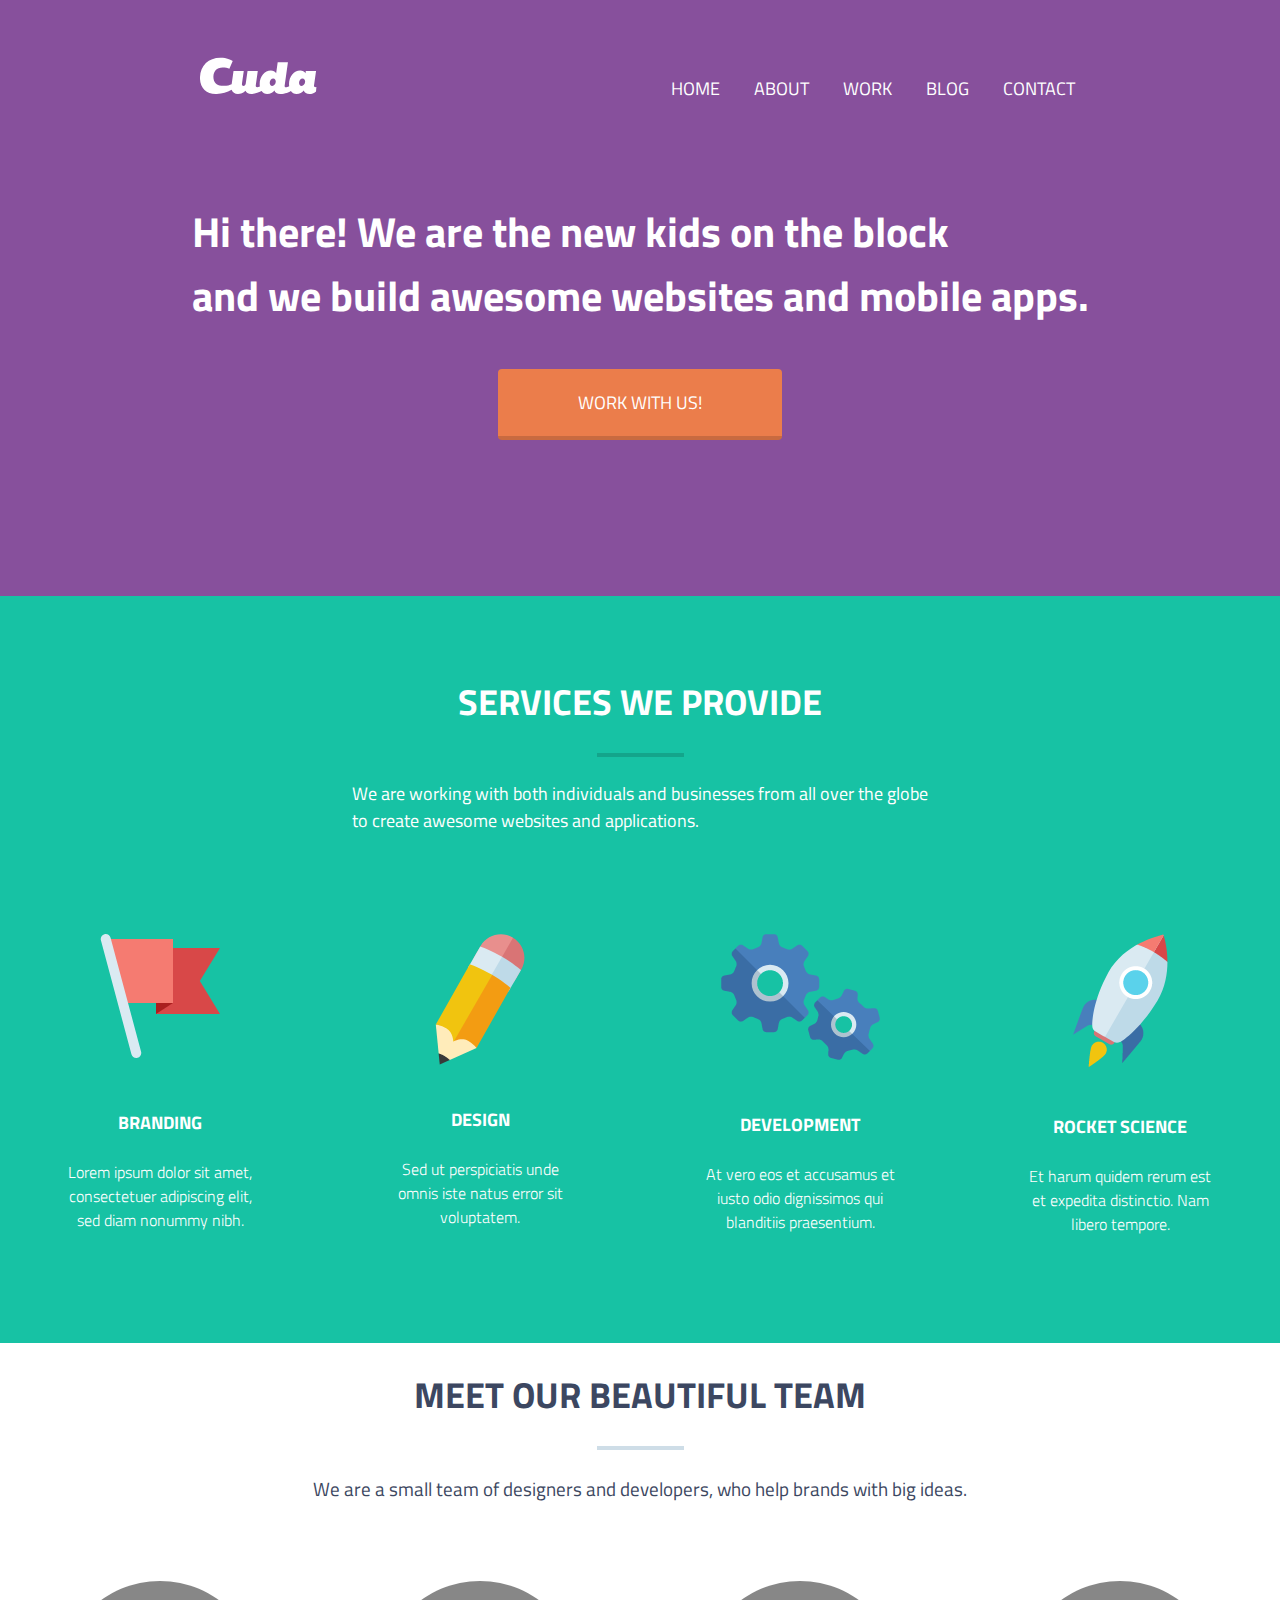
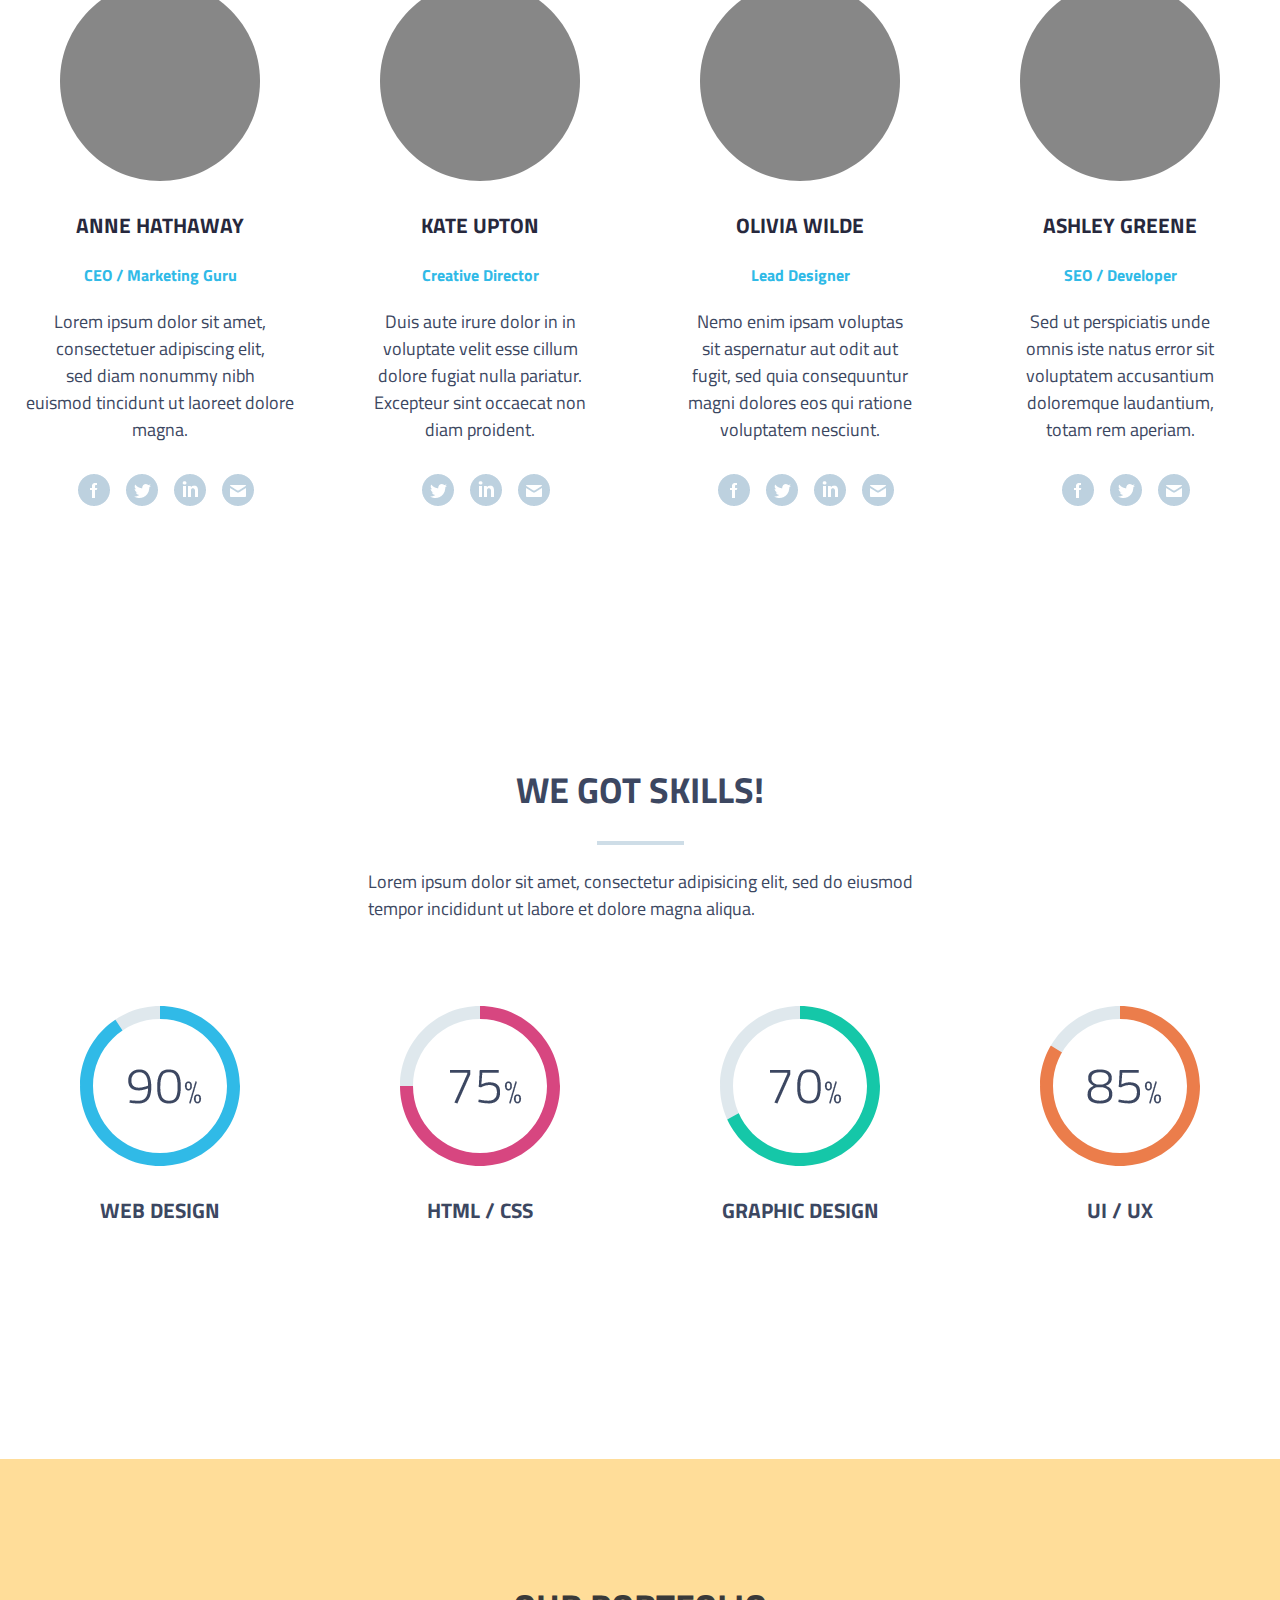
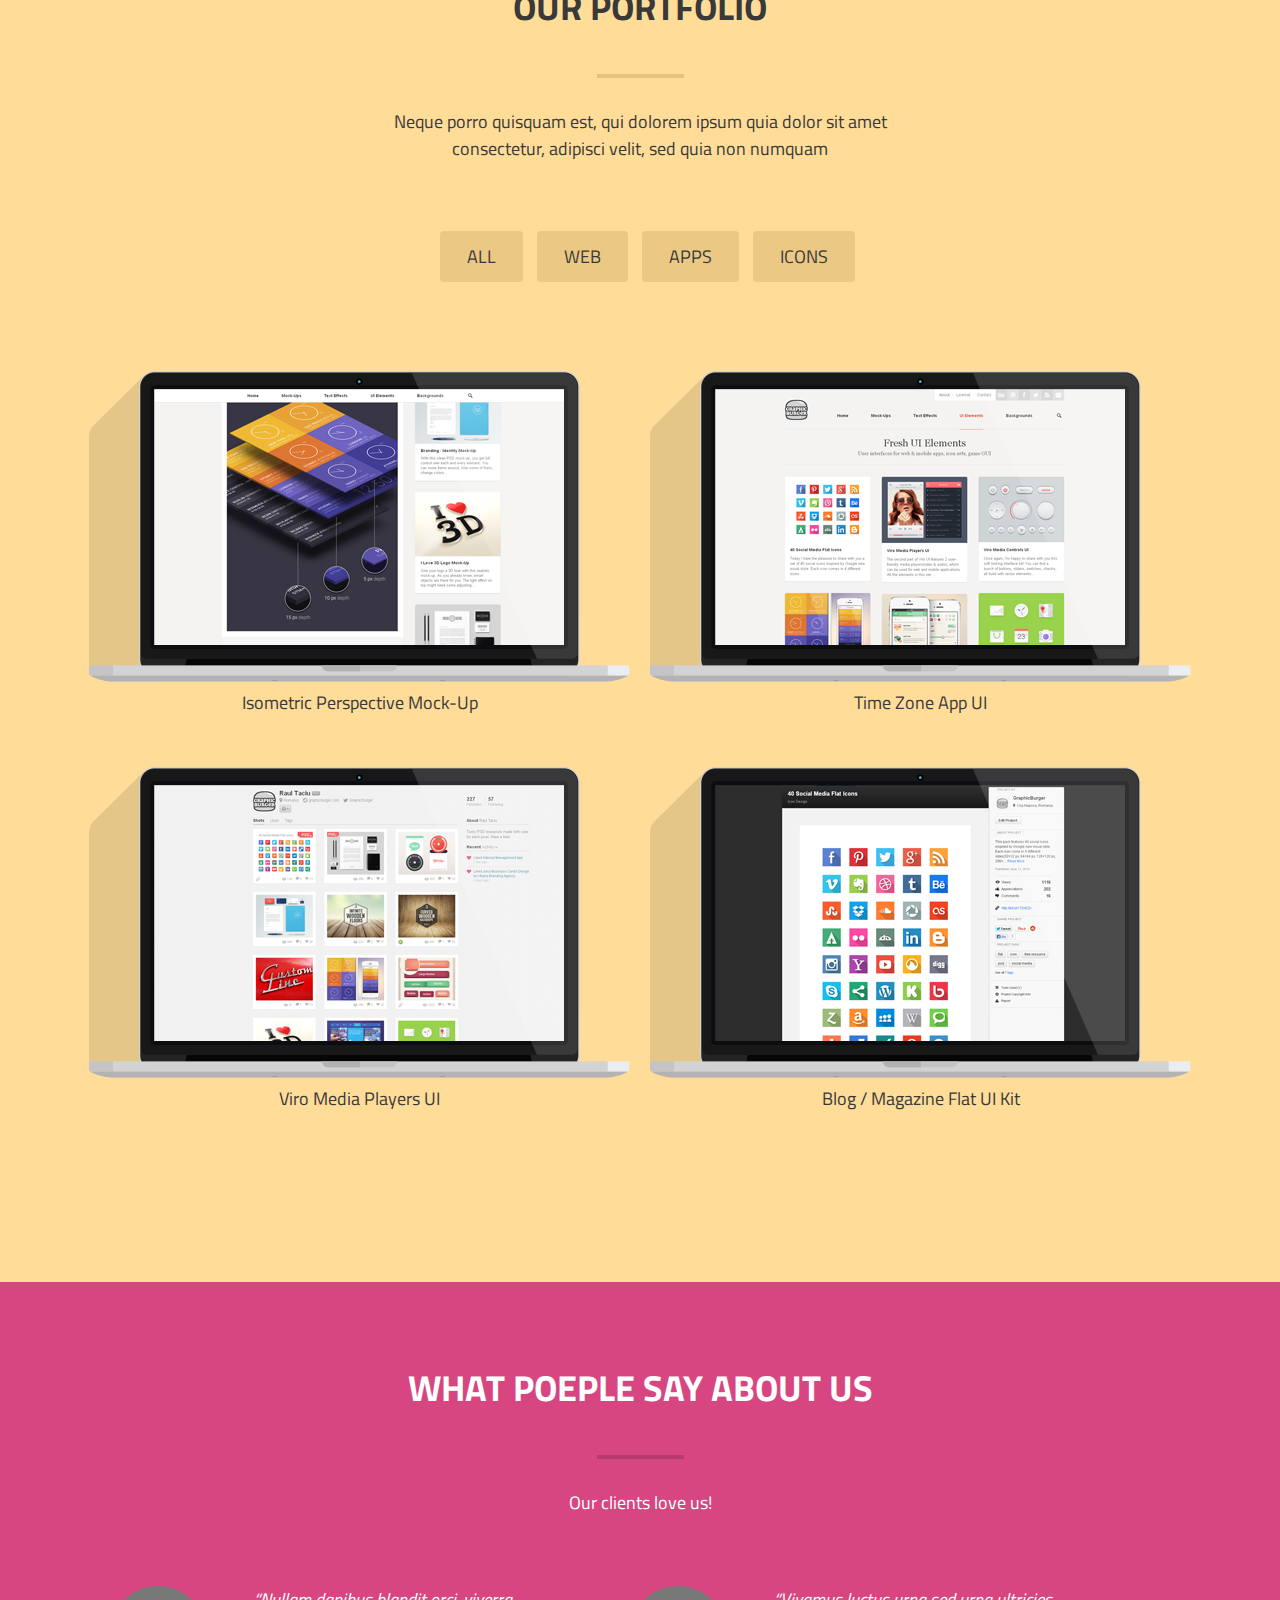
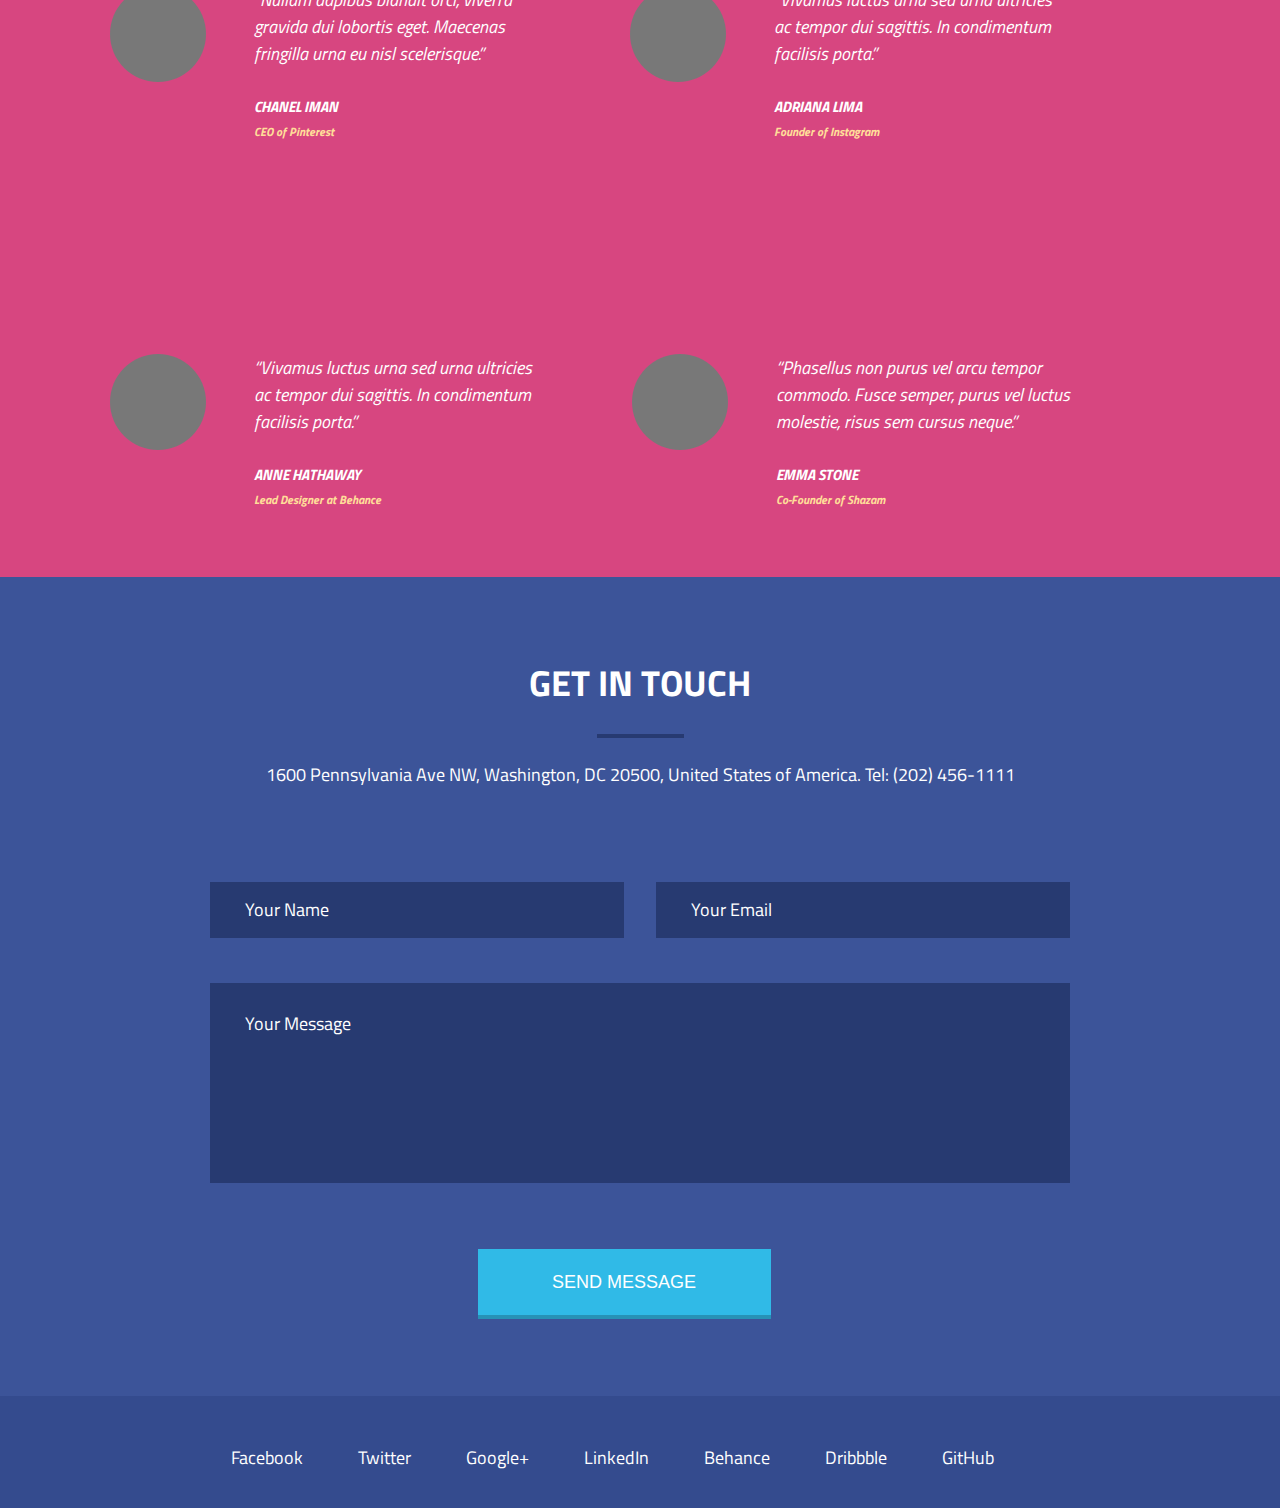
<file: Cuda/index.html>
<!DOCTYPE html>
<html lang="ru">
<head>
	<meta charset="UTF-8">
	<title>Cuda</title>
	<link rel="stylesheet" href="style.css">
	<link href="https://fonts.googleapis.com/css?family=Titillium+Web:400,700&display=swap" rel="stylesheet">
</head>
<body>
	
		<!--1ST BLOCK
		=====================  -->

<div class="bl1">
	<header class="header">
		<div class="container">
			<div class="header_inner">
				<div class="header_logo">
					<img src="img/logo.svg">
				</div>

				<nav class="nav">
					<a href="#" class="nav_link">Home</a>
					<a href="#" class="nav_link">About</a>
					<a href="#" class="nav_link">Work</a>
					<a href="#" class="nav_link">Blog</a>
					<a href="#" class="nav_link">Contact</a>
				</nav>
			</div>
		</div>
	</header>
	
<!-- this is text caroche -->
	<div class="container">
		<div class="in_inner">
			<p>
				Hi there! We are the new kids on the block <br>
				and we build awesome websites and mobile apps.
			</p>
		</div>

		<div class="button">
			<a href="#" class="btn btn--orange">Work with us!</a>
		</div>

	</div>
</div>
<!-- block 2 -->		
<div class="bl2">
	<div class="container">
		<div class="bl2_iner">
			<div class="bl2_h">
				<h1>SERVICES WE PROVIDE</h1>
			</div>
			<!-- border after h -->
			<div class="border_for_h">
				<img src="img/Line.png">
			</div>
			<!-- txt after h -->
			<div class="bl2_after_h_txt">We are working with both individuals and businesses from all over the globe <br>
			to create awesome websites and applications.
			</div>	

			<!-- Features content -->
			<div class="features">
				<!-- i1 -->
				<div class="features_item">
					<img src="img/flag.png" class="features_icon">
					<h4 class="features_title">Branding</h4>
					<div class="features_txt">
					Lorem ipsum dolor sit amet, <br>
					consectetuer adipiscing elit, <br>
					sed diam nonummy nibh.	
					</div>
				</div>

				<!-- i2 -->
				<div class="features_item">
					<img src="img/pencil.png" class="features_icon2">
					<h4 class="features_title">Design</h4>
					<div class="features_txt">
					Sed ut perspiciatis unde <br>
					omnis iste natus error sit <br>
					voluptatem.
					</div>
				</div>
			
				<!-- i3 -->
				<div class="features_item">
					<img src="img/gears.png" class="features_icon">
					<h4 class="features_title">Development</h4>
					<div class="features_txt">
					At vero eos et accusamus et <br>
					iusto odio dignissimos qui	<br>
					blanditiis praesentium.
					</div>
				</div>
				
				<!-- i4 -->
				<div class="features_item">
					<img src="img/rocket.png" class="features_icon4">
					<h4 class="features_title">ROCKET SCIENCE</h4>
					<div class="features_txt">
					Et harum quidem rerum est <br>
					 et expedita distinctio. Nam <br>
					  libero tempore.
					</div>
				</div>
				
			</div>

		</div>
	</div>
</div>	

<!-- BLOCk3 -->

<div class="bl3">
	<div class="container">
		<div class="bl3_h">
			<h1>MEET OUR BEAUTIFUL TEAM</h1>
		</div>
		<div class="under_bl3h_line">
			<img src="img/Line2.png">
		</div>
		<div class="txt_under_bl3h">
			We are a small team of designers and developers, who help brands with big ideas.
		</div>
	</div>

	<div class="bl3_main">
		<!-- i1 -->
		<div class="bl3_item">
			<div class="portfolio_logo">
				<img src="img/Base.png">
			</div>
			<div class="pl_h3">
				<h3>ANNE HATHAWAY</h3>
			</div>
			<div class="pl_h4">
				<h4>CEO / Marketing Guru</h4>
			</div>
			<div class="pl_txt">
				Lorem ipsum dolor sit amet,<br>
				consectetuer adipiscing elit,<br>
				sed diam nonummy nibh <br>
				euismod tincidunt ut laoreet dolore magna.<br>
			</div>
			<div class="pl_links">
				<a href="#"><img src="img/facebook.png" class="link_img"></a>
				<a href="#"><img src="img/twitter (1).png" class="link_img"></a>
				<a href="#"><img src="img/in.png" class="link_img"></a>
				<a href="#"><img src="img/mail (1).png" class="link_img"></a>
			</div>
		</div>

		<!-- i2 -->
		<div class="bl3_item">
			<div class="portfolio_logo">
				<img src="img/Base.png">
			</div>
			<div class="pl_h3">
				<h3>Kate Upton</h3>
			</div>
			<div class="pl_h4">
				<h4>Creative Director</h4>
			</div>
			<div class="pl_txt">
				Duis aute irure dolor in in <br>
				voluptate velit esse cillum <br>
				dolore fugiat nulla pariatur. <br>
				Excepteur sint occaecat non <br>
				diam proident.
			</div>
			<div class="pl_links">
				<a href="#"><img src="img/twitter (1).png" class="link_img"></a>
				<a href="#"><img src="img/in.png" class="link_img"></a>
				<a href="#"><img src="img/mail (1).png" class="link_img"></a>
			</div>
		</div>


	<!-- i3 -->

		<div class="bl3_item">
			<div class="portfolio_logo">
				<img src="img/Base.png">
			</div>
			<div class="pl_h3">
				<h3>Olivia Wilde</h3>
			</div>
			<div class="pl_h4">
				<h4>Lead Designer</h4>
			</div>
			<div class="pl_txt">
			Nemo enim ipsam voluptas <br>
			sit aspernatur aut odit aut <br>
			fugit, sed quia consequuntur <br>
			magni dolores eos qui ratione <br>
			voluptatem nesciunt. <br>
			</div>
			<div class="pl_links">
				<a href="#"><img src="img/facebook.png" class="link_img"></a>
				<a href="#"><img src="img/twitter (1).png" class="link_img"></a>
				<a href="#"><img src="img/in.png" class="link_img"></a>
				<a href="#"><img src="img/mail (1).png" class="link_img"></a>
			</div>
		</div>


	<!-- i4 -->

		<div class="bl3_item">
				<div class="portfolio_logo">
					<img src="img/Base.png">
				</div>
				<div class="pl_h3">
					<h3>Ashley Greene</h3>
				</div>
				<div class="pl_h4">
					<h4>SEO / Developer</h4>
				</div>
				<div class="pl_txt">
				Sed ut perspiciatis unde <br>
				omnis iste natus error sit <br>
				voluptatem accusantium <br>
				doloremque laudantium, <br>
				totam rem aperiam. <br>
				</div>
				<div class="pl_links">
					<a href="#"><img src="img/facebook.png" class="link_img"></a>
					<a href="#"><img src="img/twitter (1).png" class="link_img"></a>
					<a href="#"><img src="img/mail (1).png" class="link_img"></a>
				</div>
			</div>

	</div>
</div>>


<!-- BLOCK4=============
===================== -->

<div class="bl4">
	<div class="bl4_int">
		<div class="bl4_h">
			<h1>WE GOT SKILLS!</h1>
		</div>
		<div class="bl4_borderpic">
			<img src="img/Line2.png">
		</div>
		<div class="bl4_txt">
		Lorem ipsum dolor sit amet, consectetur adipisicing elit, sed do
		eiusmod <br>
		tempor incididunt ut labore et dolore magna aliqua.
	</div>

	<div class="bl4_feature">
	 <div class="bl4_item">
			<div class="bl4_feature_pic">
			<img src="img/90p.png">
		</div>
		<div class="bl4_feature_h3">
			<h3>Web Design</h3>
		</div>
	 </div>
		<!-- i2 -->
	<div class="bl4_item">
		<div class="bl4_feature_pic">
			<img src="img/75p.png">
		</div>
		<div class="bl4_feature_h3">
			<h3>HTML / CSS</h3>
		</div>
	 </div>
		<!-- i3 -->
	<div class="bl4_item">
		<div class="bl4_feature_pic">
				<img src="img/70p.png">
			</div>
			<div class="bl4_feature_h3">
				<h3>GRAPHIC DESIGN</h3>
			</div>
	</div>
		<!-- i4 -->
	<div class="bl4_item">
		<div class="bl4_feature_pic">
				<img src="img/85p.png">
			</div>
			<div class="bl4_feature_h3">
				<h3>UI / UX</h3>
			</div>
		</div>
	</div>
</div>
</div>

<!-- BLOCK5=============
===================== -->
<div class="bl5">
	<div class="bl5_int">
		<div class="bl5_h1">
			<h1 class="bl5_h1">OUR PORTFOLIO</h1>
		</div>
		<div class="underlinepic">
			<img src="img/bl5underline.png">
		</div>
		<div class="bl5_int_txt">
			Neque porro quisquam est, qui dolorem ipsum quia dolor sit amet <br> consectetur, adipisci velit, sed quia non numquam
		</div>
	</div>

	<!-- bl5 buttons -->

	<div class="bl5_buttons">
		<a href="#" class="bl5_buttons_links">ALL</a>
		<a href="#" class="bl5_buttons_links">WEB</a>
		<a href="#" class="bl5_buttons_links">APPS</a>
		<a href="#" class="bl5_buttons_links">ICONS</a>
	</div>

 	<!-- macbooks -->
	<div class="bl5_macbooks">
		<!-- i1 -->
	<div class="macbooc_1st_column">
		<div class="macbooc_i1">
			<div class="macbook_pic">
				<img src="img/mb1.png" >
			</div>
			<div class="macbook_txt">
				Isometric Perspective Mock-Up
			</div>
		</div>
	<!-- i3 -->
		<div class="macbooc_i3">
			<div class="macbook_pic">
				<img src="img/mb3.png" >
			</div>
			<div class="macbook_txt">
				Viro Media Players UI
			</div>
		</div>
	</div>
	<!-- i2 -->
	<div class="macbooc_2nd_column">
		<div class="macbooc_i2">
			<div class="macbook_pic">
					<img src="img/mb2.png" >
				</div>
				<div class="macbook_txt">
					Time Zone App UI
				</div>
		</div>
			<!-- i4 -->
			<div class="macbooc_i4">
			<div class="macbook_pic">
					<img src="img/mb4.png" >
				</div>
				<div class="macbook_txt">
					Blog / Magazine Flat UI Kit
				</div>
			</div>
	</div>
 </div>
</div>
	<!-- BLOCK 6
	================ -->
	<div class="bl6">
		<div class="bl6_int">
			<div class="bl6_h1">
				<h1>WHAT POEPLE SAY ABOUT US</h1>
			</div>
			<div class="bl6_line">
				<img src="img/linebl6.png" >
			</div>
			<div class="bl6_txt">
				Our clients love us!
			</div>
		</div>
<!-- bl6 comments -->
	<div class="bl6_comments">
		<div class="bl6_comments_item">
			<div class="bl6_comments_base">
				<img src="img/Base2.png">
			</div>
			<div class="item_maintxt">
				“Nullam dapibus blandit orci, viverra <br>
				gravida dui lobortis eget. Maecenas <br>
				fringilla urna eu nisl scelerisque.”<br>
				<div class="maintxt_h5">
					<h5>Chanel Iman</h5>
				</div>
				<div class="maintxt_h6">
					<h6>CEO of Pinterest</h6>
				</div>
			</div>
		</div>
		<!-- i2 -->
		<div class="bl6_comments_item">
			<div class="bl6_comments_base">
				<img src="img/Base2.png">
			</div>
			<div class="item_maintxt">
				“Vivamus luctus urna sed urna ultricies <br>
				ac tempor dui sagittis. In condimentum <br>
				facilisis porta.”
				<div class="maintxt_h5">
					<h5>ADRIANA LIMA</h5>
				</div>
				<div class="maintxt_h6">
					<h6>Founder of Instagram</h6>
				</div>
			</div>
		</div>
	</div>

	<div class="bl6_comments2">
		<div class="bl6_comments_item2">
			<div class="bl6_comments_base">
				<img src="img/Base2.png">
			</div>
			<div class="item_maintxt2">
				“Vivamus luctus urna sed urna ultricies <br>
				ac tempor dui sagittis. In condimentum <br>
				facilisis porta.”
				<div class="maintxt_h5">
					<h5>ANNE HATHAWAY</h5>
				</div>
				<div class="maintxt_h6">
					<h6>Lead Designer at Behance</h6>
				</div>
			</div>
		</div>
		<div class="bl6_comments_item2">
			<div class="bl6_comments_base">
				<img src="img/Base2.png">
			</div>
			<div class="item_maintxt2">
				“Phasellus non purus vel arcu tempor <br>
				commodo. Fusce semper, purus vel luctus <br>
				molestie, risus sem cursus neque.”
				<div class="maintxt_h5">
					<h5>EMMA STONE</h5>
				</div>
				<div class="maintxt_h6">
					<h6>Co-Founder of Shazam</h6>
				</div>
			</div>
		</div>
	</div>
</div>	

<!-- bl7 -->
<div class="bl7">
	<div class="bl7_int">
		<div class="bl7_h1">
			<h1>GET IN TOUCH</h1>
		</div>
		<div class="bl7_int_txt">
			1600 Pennsylvania Ave NW, Washington, DC 20500, United States of America. Tel: (202) 456-1111
		</div>
	</div>

<!-- form -->
	<div class="contact__form">
		<div class="contact__wrapper">
			<form action="#" name="newform" method="post">
				<div class="form__inputs">
					<p><input type="text" placeholder="Your Name"></p>
					<p><input type="email" placeholder="Your Email"></p>
				</div>
				<textarea name="text" placeholder="Your Message"></textarea>
				<div class="button__block">
					<input type="submit" value="SEND MESSAGE">
				</div>
			</form>
		</div>
	</div>
</div>

<footer class="footer">
	<div class="footer_links">
	<a href="#" class="footer__link">Facebook</a>
	<a href="#" class="footer__link">Twitter</a>
	<a href="#" class="footer__link">Google+</a>
	<a href="#" class="footer__link">LinkedIn</a>
	<a href="#" class="footer__link">Behance</a>
	<a href="#" class="footer__link">Dribbble</a>
	<a href="#" class="footer__link">GitHub</a>
	</div>
</footer>

</body>
</html>
</file>
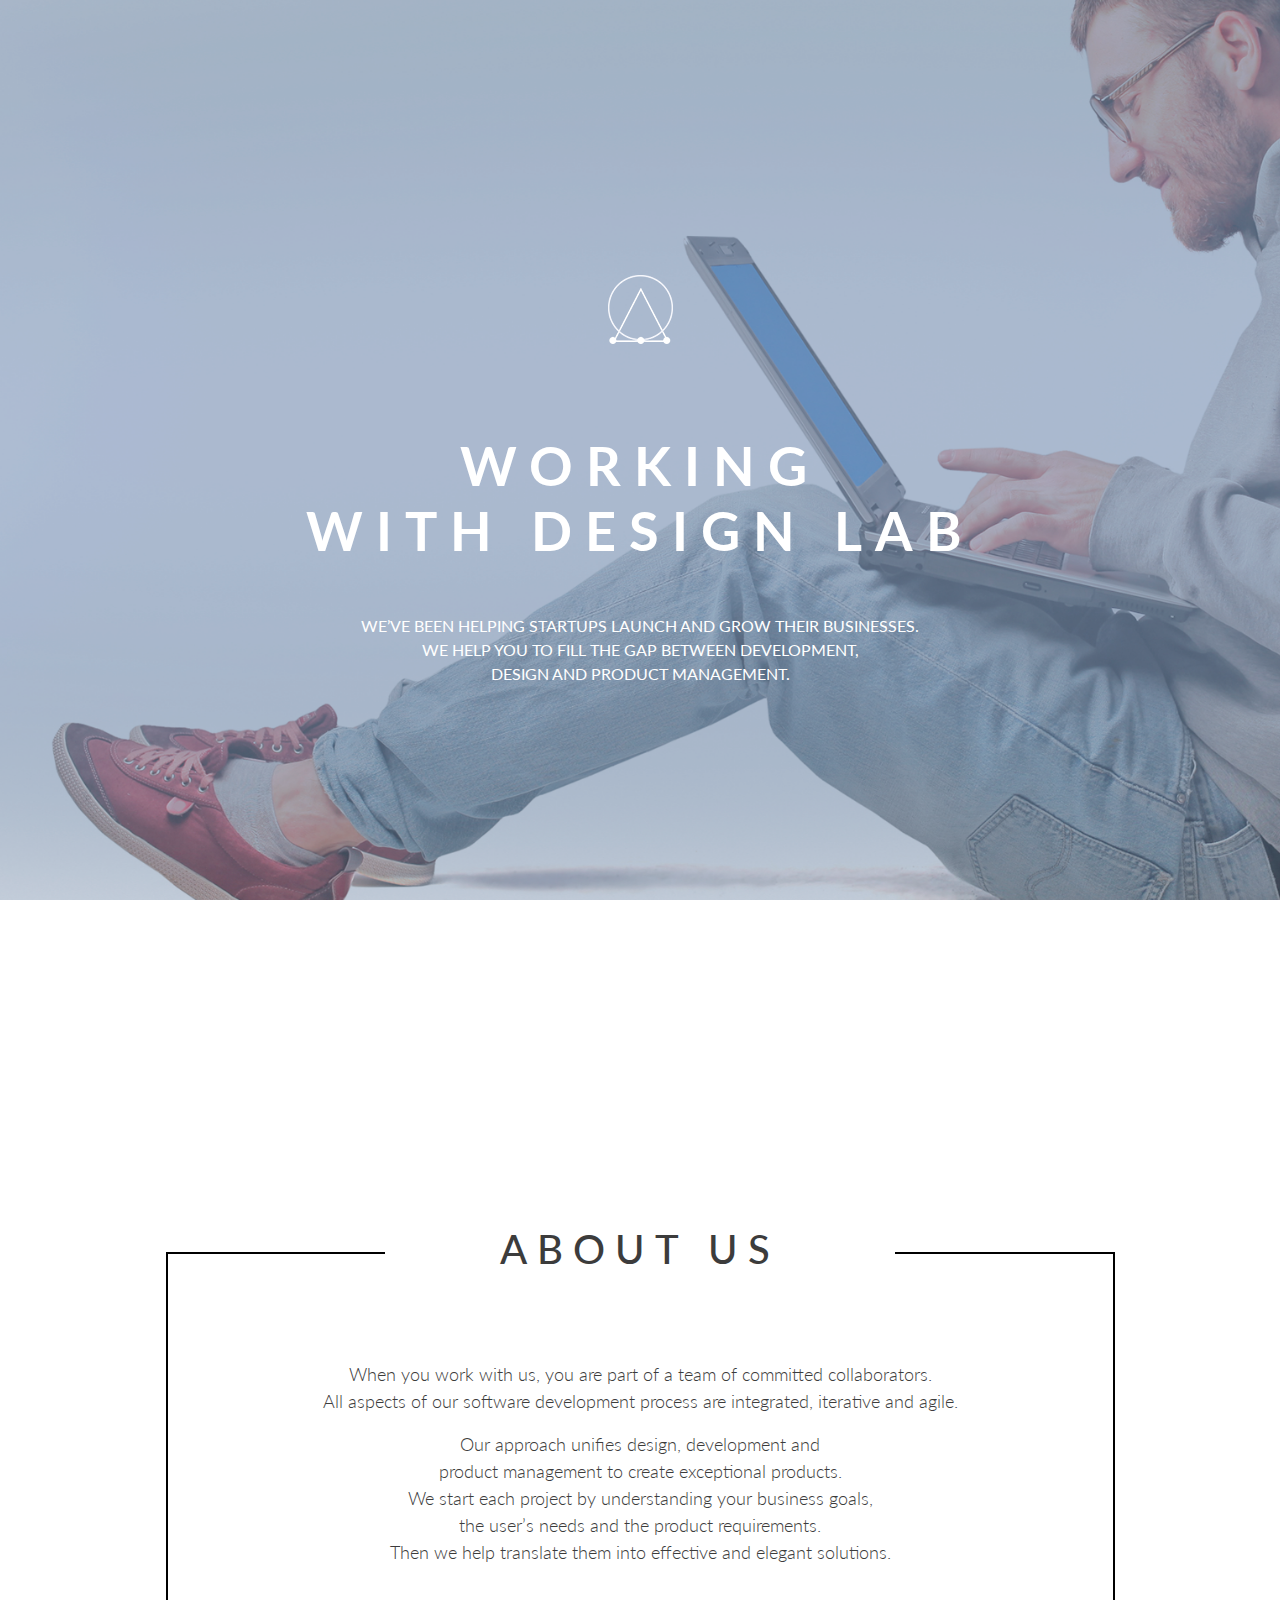
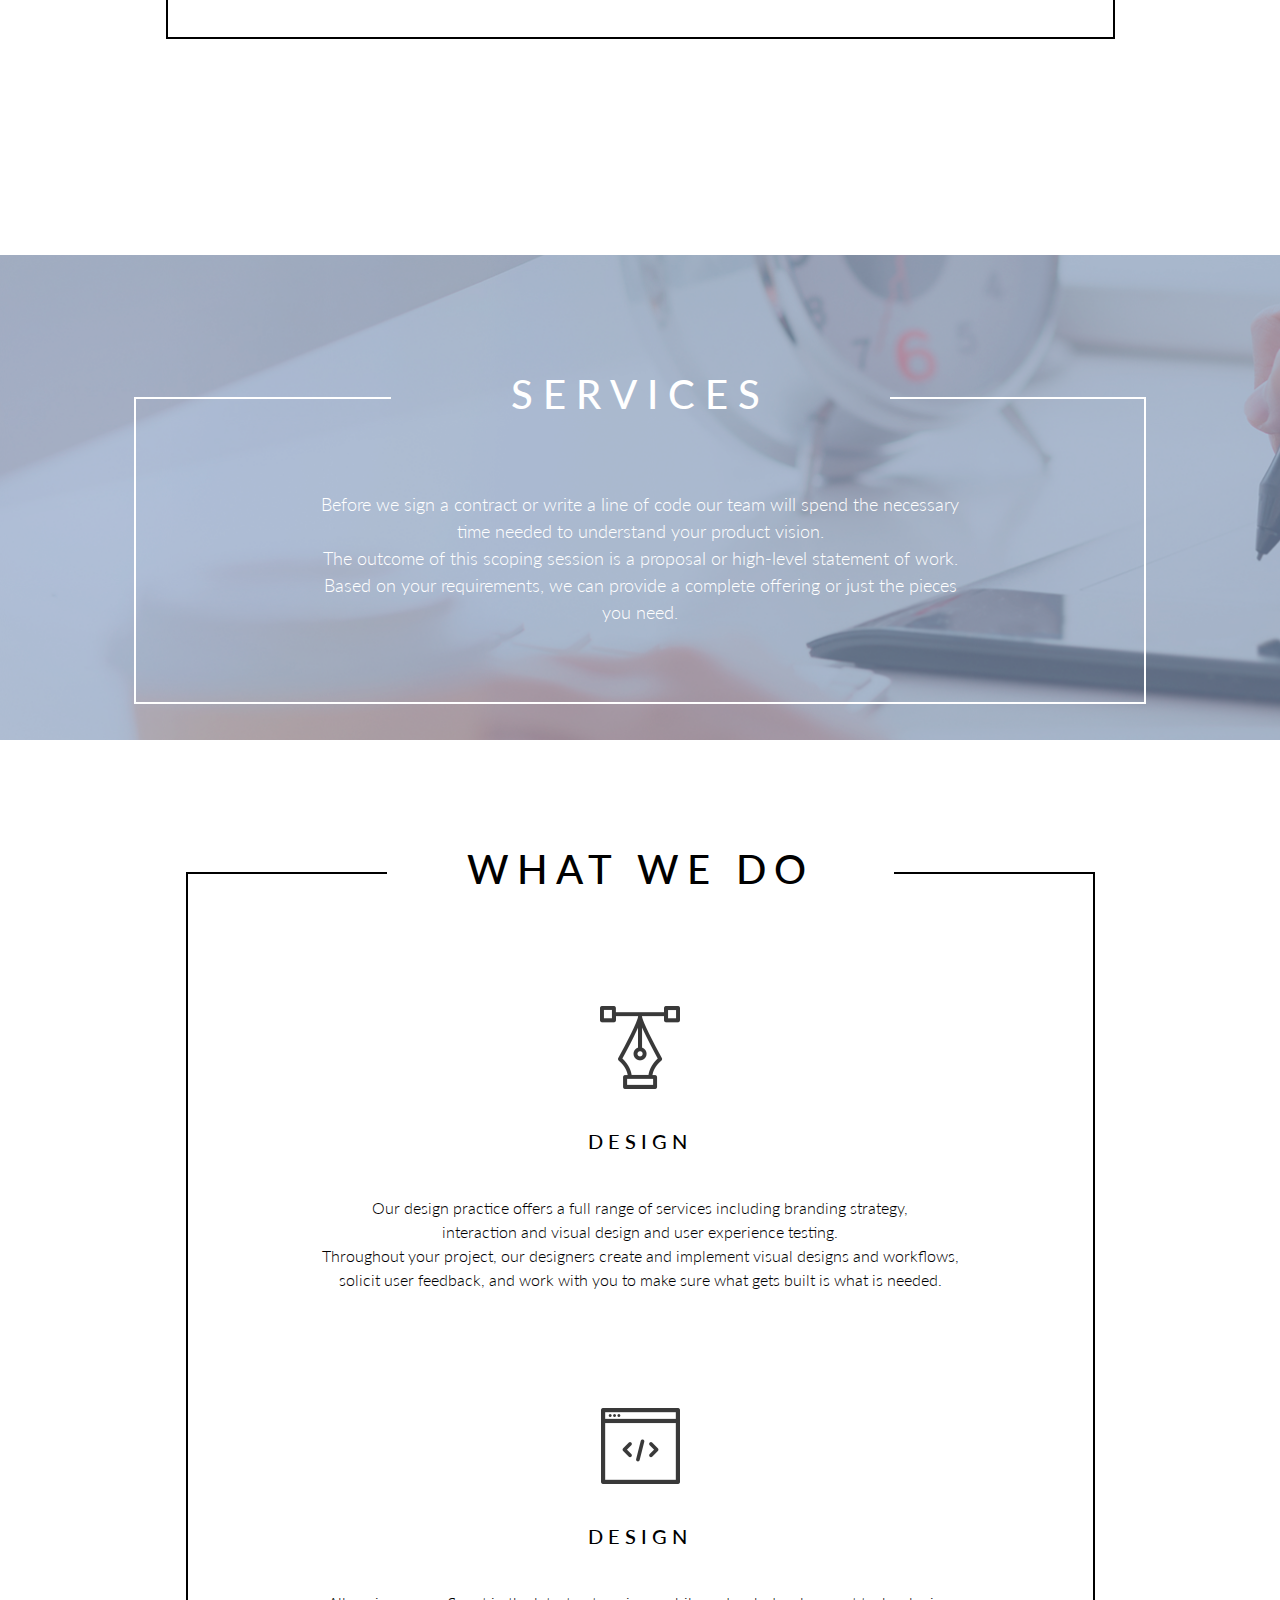
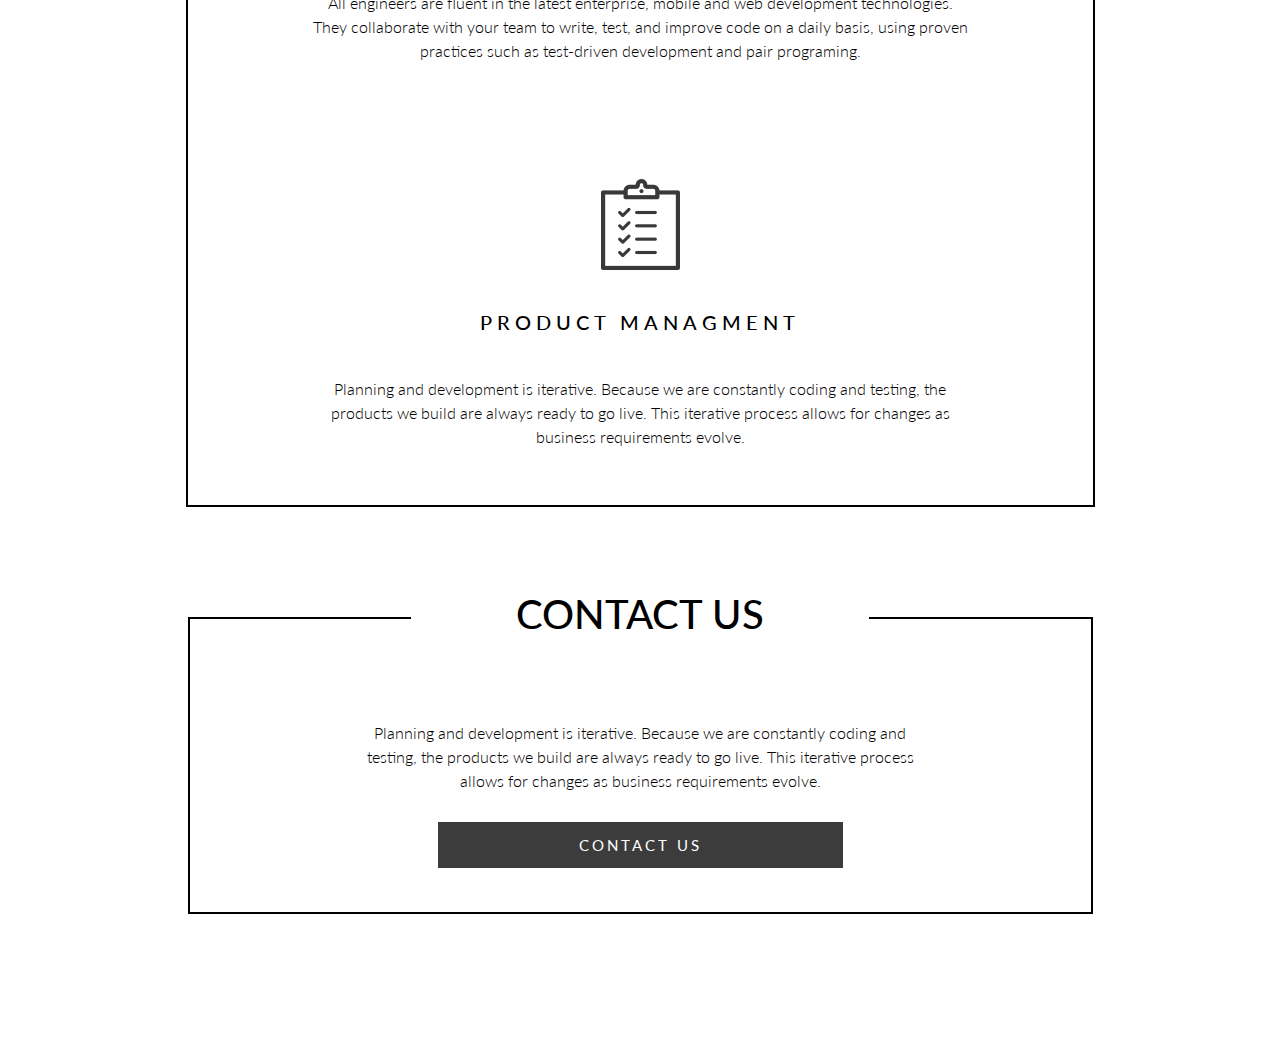
<file: portfolio/index.html>
<!DOCTYPE html>
<html lang="en">
<head>
	<meta charset="UTF-8">
	<title>Portfolio</title>
	<link rel="stylesheet" href="css/bootstrap.css">
	<link rel="stylesheet" href="css/style.css">
	<link href="https://fonts.googleapis.com/css?family=Lato:300,400,700&display=swap" rel="stylesheet">
</head>
<body>
	<!-- INTRO -->
	<div class="intro">
		<div class="intro_content">
			<div class="container">
				<div class="row justify-content-center">
					<div class="logo">
						<img src="img/logo.png">
					</div>
				</div>
				<div class="row justify-content-center">
					<div class="intro_info">
						<h1 class="i_h1">
							Working <br>
							with design lab
						</h1>
						<p class="i_sub">
						We’ve been helping startups launch and grow their businesses. <br> 
						We help you to fill the gap between development, <br>
						design and product management.
						</p>
					</div>
				</div>
			</div>
		</div>
	</div>
	<!-- ABOUT US -->
	<div class="about_us">
		<div class="container">
			<div class="row ab_us_content justify-content-center">
				<fieldset class="f_1">
					<legend><h1 class="ab_us_h1">ABOUT US</h1></legend>
					<div class="ab_us_sub">
					<p> When you work with us, you are part of a team of committed collaborators. <br>
					All aspects of our software development process are integrated, iterative and agile.
					</p>
					<p> 
					Our approach unifies design, development and <br>
					product management to create exceptional products. <br>
					We start each project by understanding your business goals, <br>
					the user’s needs and the product requirements. <br>
					Then we help translate them into effective and elegant solutions.
					</p>
					</div>
				</fieldset>
			</div>
		</div>
	</div>

	<!-- SERVICES -->

	<div class="services">
		<div class="container">
			<div class="row s_content justify-content-center">
				<fieldset class="f_2">
					<legend><h1 class="s_h1">SERVICES</h1></legend>
					<div class="s_sub">
						<p>Before we sign a contract or write a line of code our team will spend the necessary <br>
						time needed to understand your product vision. <br>
						The outcome of this scoping session is a proposal or high-level statement of work. <br>
						Based on your requirements, we can provide a complete offering or just the pieces <br>
						you need. 
						</p>
					</div>
				</fieldset>
			</div>
		</div>
	</div>

<!-- WHAT WE DO -->
	<div class="what_we_do">
		<div class="container">
			<div class="row w_content justify-content-center">
				<fieldset class="f_3">
					<legend><h1 class="w_h1">what we do</h1></legend>
					<!-- WHAT WE DO 1ST ITEM -->
					<div class="w_item">
						<img src="img/w_icon1.png">
						<h3 class="w_title">DESIGN</h3>
						<p class="w_sub">Our design practice offers a full range of services including branding strategy, <br>
						interaction and visual design and user experience testing. <br>
						Throughout your project, our designers create and implement visual designs and workflows, <br>
						solicit user feedback, and work with you to make sure what gets built is what is needed. 
						</p>
					</div>

					<!-- WHAT WE DO 2ND ITEM -->
					<div class="w_item">
						<img src="img/w_icon2.png">
						<h3 class="w_title">DESIGN</h3>
						<p class="w_sub">All engineers are fluent in the latest enterprise, mobile and web development technologies. <br>
						They collaborate with your team to write, test, and improve code on a daily basis, using proven <br> practices such as test-driven development and pair programing.
						</p>
					</div>

					<!-- WHAT WE DO 3d ITEM -->
					<div class="w_item">
						<img src="img/w_icon3.png">
						<h3 class="w_title">PRODUCT MANAGMENT</h3>
						<p class="w_sub w_l">Planning and development is iterative. Because we are constantly coding and testing, the <br>
						products we build are always ready to go live. This iterative process allows for changes as <br> business requirements evolve. 
						</p>
					</div>
				</fieldset>
			</div>
		</div>
	</div>
		
	<!-- CONTACT US-->
	<div class="contact_us">
		<div class="container">
			<div class="row cs_content justify-content-center">
				<fieldset class="f_3">
					<legend>
						<h1 class="cs_title">contact us</h1>
					</legend>
					<div class="cs_sub">
						Planning and development is iterative. Because we are constantly coding and <br>
						testing, the products we build are always ready to go live. This iterative process <br>
						allows for changes as business requirements evolve. 
					</div>
					<div class="cs_button">
						<a href="#" class="cs_btn">contact us</a>
					</div>
				</fieldset>
			</div>
		</div>
	</div>

</body>
</html>
</file>
<file: Cuda/style.css>
*,
*:before,
*:after{
	box-sizing: border-box;
}

body{
	font-family: "Titillium Web";
	font-size: 18px;
	color: #ffffff;
	margin: 0;
}

a{
	text-decoration: none;
}

h5{
	margin: 0px;
}

h6{
	margin: 0px;
}

/* BLOCK ONE START
================( */

.bl1{
	height: 100%;
	height: 596px;
	background-color: #87509c;
}


/* CONTAINER1 */

.container{
	width:100%;
	max-width: 1440px;
	margin: 0 auto;
}


/* HEADER
=============== */

.header_inner{
	display: flex;
	justify-content: space-between;
}

.header_logo{
	margin: 57px 0px 0px;
	padding-left:200px
}

.nav{
	display: flex;
	margin: 70px 0px 0px;
	padding-right: 195px;
}

.nav_link{
	padding: 5px 10px;
	margin-left:14px; 
	text-decoration: none;
	text-transform: uppercase;
	color: #fff;
	transition: background-color 0.2s;
}

.nav_link:first-child{
	margin-left: 0px;
}

.nav_link:hover{
	background-color: #643a79;
	border-radius: 4px;
}

/*THE BLOCK1 MAIN TXT
====================  */

.in_inner{
	display: flex;
	justify-content: center;
	font-size: 42px; 
	font-weight: bold;
	margin: 50px 0px 0px 0px;
}

.button{
	display: flex;
	justify-content: center;
}

.btn{
	display: inline-block;
	padding: 20px 80px;
	font-family: inherit;
	font-size: 18px;
	font-weight: 400;
	text-transform: uppercase;
	color: #fff;
	transition: background 0.2s linear;
}

.btn--orange{
	background-color: #eb7d4b;
	border-radius: 4px;
	border-bottom: 4px solid #c86a40; 
}

.btn--orange:hover{
	background-color: #d87142;
}


/* BLOCK 2 LOLMAO */

.bl2{
	height: 747px;
	background-color: #17c2a4 ;
}

.bl2_h {
	display: flex;
	justify-content: center;
	margin-top: 0px;
	padding-top: 3em;
}

.border_for_h{
	display: flex;
	justify-content: center;
}

.bl2_after_h_txt{
	margin-top: 23px;
	display: flex;
	justify-content: center;
	font-size: 18px;
	font-weight: 400;
}

.features{
	margin-top: 100px;
	display: flex;
	justify-content: center;

}

.features_title{
	text-transform: uppercase;
}

.features_txt{
	font-size: 16px;
	font-weight: 300;
}

.features_item{
	width: 25%;
	text-align: center;
}

.features_icon{
	margin-bottom: 20px;
}

.features_icon2{
	margin-bottom: 10px;
}

.features_icon4{
	margin-bottom: 15px;
}

/* BLOCK 3 
=========================*/

.bl3{
	height:914px;
	margin: 0;
	background-color: #fff;
}

.bl3_h{
	display: flex;
	justify-content: center;
	color: #3c4761;
}

.under_bl3h_line{
	display: flex;
	justify-content: center;
}

.txt_under_bl3h{
	margin-top: 24px;
	display: flex;
	justify-content: center;
	font-size: 19px;
	color: #3c4761;
}

.bl3_main{
	margin-top: 78px;
	display: flex;
	justify-content: center;
}

.bl3_item{
	width: 25%;
	text-align: center;
}

.pl_h3{
	text-transform: uppercase;
	color: #27283d;
}



.pl_h4{
	color: #30bae7;
	font-size: 16px;
}

.pl_txt{
	color: #3c4761;
}

.pl_links{
	margin-top: 31px;
}

.link_img{
	margin-left: 12px;
}

/* BLOCK 4 
======== */

.bl4{
	height: 655px;
}


.bl4_h{
	display: flex;
	justify-content: center;
	margin-top: 0px;
	padding-top: 3em;
	color: #3c4761;
}

.bl4_borderpic{
	display: flex;
	justify-content: center;
}

.bl4_txt{
	display: flex;
	justify-content: center;
	margin-top: 23px;
	color: #3c4761;
}

.bl4_feature{
	margin-top: 84px;
	display: flex;
	justify-content: center;
}

.bl4_feature_h3{
	text-transform: uppercase;
	color: #3c4761;
}

.bl4_item{
	width: 25%;
	text-align: center;
}

/* BLOCK5
================ */

.bl5{
	height: 1423px;
	background-color: #ffdd99;
}

.bl5_int{
	margin-top: 120px;
	text-align: center;
}

.bl5_h1{
	display: flex;
	justify-content: center;
	margin-top: 120px;
	padding-top: 0em;
	color: #393939;
}

.bl5_int_txt{
	margin-top: 23px;
	color: #393939;
}

.bl5_buttons{
	display: flex;
	justify-content: center;
	margin-top: 42px;
	padding:27px 12px;
}

.bl5_buttons_links{
	padding: 5px 10px;
	margin-left:14px; 
	text-decoration: none;
	text-transform: uppercase;
	color: #393939;
	padding:12px 27px;
	border-radius: 4px;
	background-color: #ebc985;
	transition: background-color 0.2s;
}

.bl5_buttons_links:hover{
	background-color: #fff;
}

.bl5_macbooks{
	display: flex;
	justify-content: center;
	margin-top: 62px;
	widows: 50%;
}

.macbook_txt{
	text-align: center;
	height: 14px;
	color: #393939;
}

.macbooc_2nd_column{
	margin-left: 20px;
}

.macbooc_i3{
	margin-top: 64px;
}

.macbooc_i4{
	margin-top: 64px;
}

/* BLOCK6
=============== */

.bl6{
	height: 895px;
	background-color: #d74680;
}

.bl6_int{
	text-align: center;
}

.bl6_h1{
	display: flex;
	justify-content: center;
	margin-top: 0px;
	padding-top: 3em;
}

.bl6_txt{
	margin-top: 23px;
}

.bl6_comments{
	margin-top: 70px;
	display: flex;
	justify-content: center;
}

.bl6_comments_item{
	display: flex;
	justify-content: space-between;
	margin-right: 118px;

}

.item_maintxt{
	margin-left: 48px;
	font-style: italic;
}

.maintxt_h5{
	margin-top: 28px;
	text-transform: uppercase;
	height: 18px;
}

.maintxt_h6{
	margin-top: 9px;
	height: 15px;
	color: #ffdd99;
}

.bl6_comments2{
	margin-top: 217px;
	display: flex;
	justify-content: center;
}

.bl6_comments_item2{
	display: flex;
	justify-content: space-between;
	margin-right: 100px;

}

.item_maintxt2{
	margin-left: 48px;
	font-style: italic;
}

/* BL7 */

.bl7{
	height: 819px;
	background-color: #3c5499;
}

.bl7_int{
	text-align: center;
}

.bl7_h1{
	margin: 0 auto;
	margin-top: 0px;
	padding-top: 3em;
}

.bl7_h1:after{
	content: "";
	display: block;
	width: 87px;
	height: 4px;
	margin: 0 auto;
	margin-bottom: 23px;
	background-color: #273a71;
}

.contact__form{
	margin-top: 76px;
}

.contact__wrapper{
	width: 860px;
	margin: 0 auto;
}

.form__inputs{
	display: flex;
}

input{
	width: 414px;
	height: 56px;
	font-size: 18px;
	margin-bottom: 27px;
}

input:first-of-type{
	margin-right: 32px
}

input::placeholder{
	color: #fff;
	font-family: "Titillium Web";
	font-size: 18px;
	padding: 32px

}

input[type="submit"]{
	margin-top: 59px;
	width: 293px;
	height: 70px;
	color: #fff;
	background-color: #30bae7;
	border: none;
	border-bottom: 4px solid  #2792b6;
}

input[type="submit"]:hover{
	background-color: #1fb4e5;
}

textarea{
	width: 860px;
	height: 200px;
	resize: none;
}

input,textarea{
	border: 1px solid #273a71;
	background-color: #273a71;
}


textarea::placeholder{
	color: #fff;
	font-family: "Titillium Web";
	font-size: 18px;
	padding-left: 32px;
	padding-top: 24px;
}

.button__block{
	display: flex;
	justify-content: center;
}


/* FRREAKEN FOOOOTER FINALY */

.footer{
	width: 100%;
	height: 112px;
	background-color: #344b8e;
}

.footer_links{
	display: flex;
	justify-content: center;
}

.footer__link{
	margin-top: 48px;
	margin-right: 55px;
	color: #fff;
}

.footer__link:hover{
	color: #30bae7;
}
</file>
<file: portfolio/css/style.css>
body{
	font-family: 'Lato', sans-serif;
	color: #fff;
}

legend {
  display: block;
  width: auto;
  padding: 0 5px;
  margin-bottom: 0;
  font-size: inherit;
  line-height: inherit;
  border-bottom: none;
}

fieldset {
  border: 2px solid threedface;
  padding: 5px;
 }

a:hover{
	text-decoration: none;
}

/* INTRO */

.intro{
	height: 1075px;
	background: url('../img/bg.png') center center no-repeat fixed;
	-webkit-background-size: cover;
	background-size: 100% cover;
}

.intro_content{
	padding-top: 275px;
}

.i_h1{
	margin-top: 90px;
	text-align: center;
	text-transform: uppercase;
	font-weight: bold;
	font-size: 54px;
	letter-spacing: 13px;
}

.i_sub{
	margin-top: 50px;
	text-transform: uppercase;
	text-align: center;
}



/* ABOUT US */

.about_us{
	height: 630px;
	background: #fff;
}

.ab_us_content{
	margin-top: 150px;
	color: #3c3c3c;
	text-align: center;
}

.f_1{
	border: #000 2px solid;
}

.ab_us_h1{
	letter-spacing: 10px;
	padding-left: 110px;
	padding-right: 110px;
}

.ab_us_sub{
	font-weight: 300;
	font-size: 18px;
	padding-left: 150px;
	padding-right: 150px;
	padding-top: 75px;
	padding-bottom: 50px;
}


/* SERVICES */

.services{
	height: 485px;
	background: url('../img/bg2.png');
	-webkit-background-size: cover;
	background-size:  cover;
}

.s_content{
	padding-top: 115px;
	text-align: center;
}

.f_2{
	border: #fff 2px solid;
}

.s_h1{
	text-transform: uppercase;
	letter-spacing: 10px;
	padding-left: 115px;
	padding-right: 115px;
}

.s_sub{
	font-weight: 300;
	font-size: 18px;
	text-align: center;
	padding-left: 180px;
	padding-right: 180px;
	padding-bottom: 55px;
	padding-top: 60px;
}

/* WHAT WE DO */

.what_we_do{
	height: 1450px;
}

.w_content{
	padding-top: 105px;
	text-align: center;
}

.f_3{
	border: #000 2px solid;
}

.w_h1{
	color: #000;
	text-transform: uppercase;
	letter-spacing: 8px;
	padding-left: 75px;
	padding-right: 75px;
}

.w_item{
	padding-top: 100px;
}

.w_title{
	padding-top: 40px;
	color: #000;
	letter-spacing: 5px;
	font-size: 20px;
}

.w_sub{
	font-weight: 300;
	color: #000;
	padding-top: 35px;
	padding-right: 120px;
	padding-left: 120px;
}

.w_l{
	padding-bottom: 35px;
}


/* CONTACT US */

.contact_us{
	height: 460px;
}

.cs_content{
	text-align: center;
}

.f_3{
	border: #000 2px solid;
}

.cs_title{
	text-transform: uppercase;
	color: #000;
	padding-left: 100px;
	padding-right: 100px;
}

.cs_sub{
	color: #000;
	padding-right: 172px;
	padding-left: 172px;
	padding-top: 70px;
	padding-bottom: 40px;
	font-weight: 300;
}

.cs_button{
	margin-bottom: 50px;
}

.cs_btn{
	text-transform: uppercase;
	color: #fff;
	font-size: 15px;
	letter-spacing: 3px;
	padding-top: 13px;
	padding-bottom: 13px;
	padding-right: 140px;
	padding-left: 140px;
	background-color: #3c3c3c;
	border: 1px #3c3c3c solid;
	transition: background-color 0.2s;
}

.cs_btn:hover{
	color: #fff;
	background-color: #000;
}
</file>
